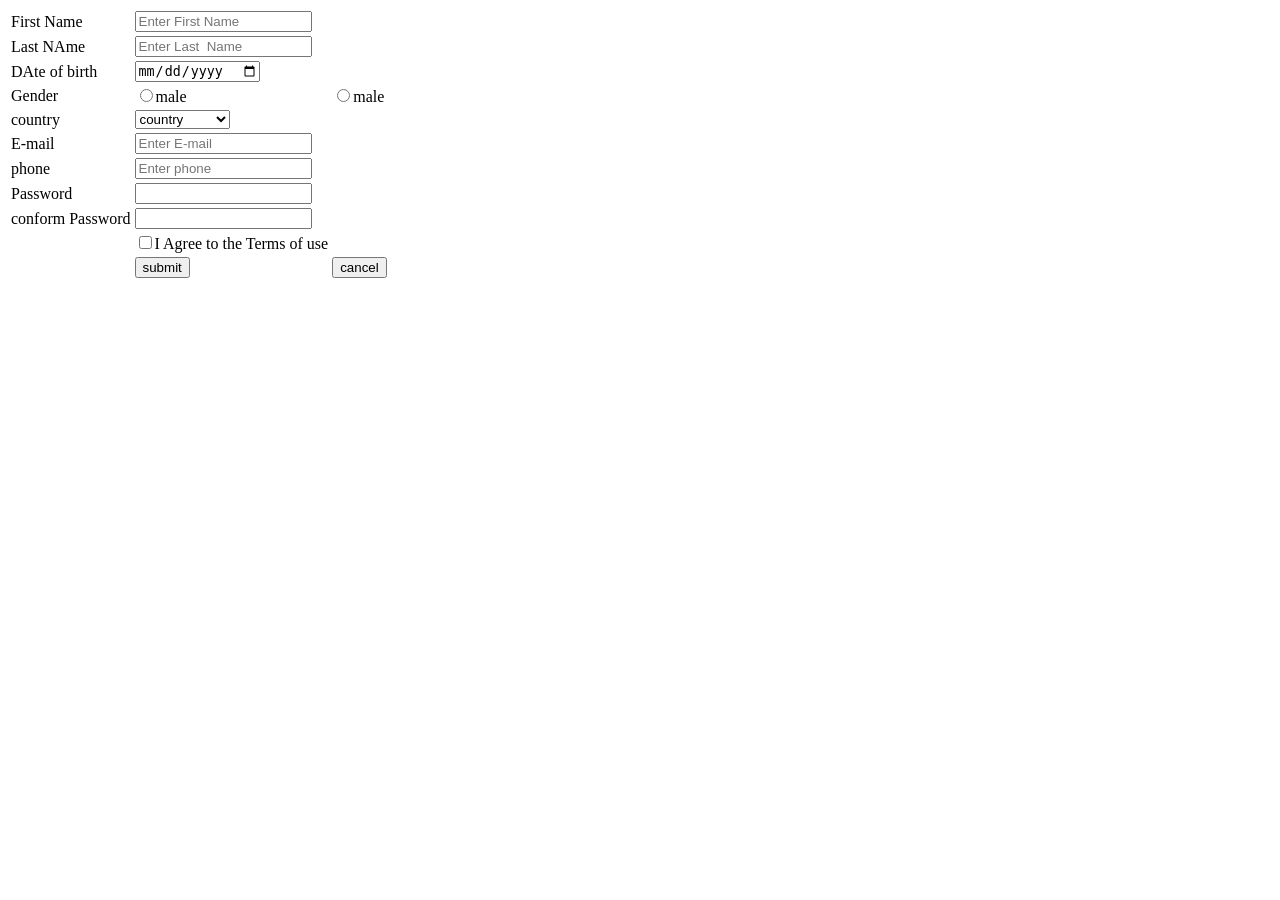
<file: index.html>
<!DOCTYPE html>
<html lang="en">

<head>
    <meta charset="UTF-8">
    <meta name="viewport" content="width=device-width, initial-scale=1.0">
    <title>form </title>
</head>

<body>
    <form>
        <table>
            <tr>
                <td> <label>First Name</label></td>
                <td> <input type="text" name="textbox" value="" placeholder="Enter First Name"></td>
            </tr>
            <tr>
                <td> <label>Last NAme</label></td>
                <td> <input type="text" name="textbox1" value="" placeholder="Enter Last  Name"></td>
            </tr>
            <tr>
                <td> <label>DAte of birth</label></td>
                <td> <input type="date" name="date of birth" value=""></td>
            </tr>
            <tr>
                <td> <label>Gender</label></td>
                <td> <input type="radio" name="Gender" value="male">male</td>
                <td> <input type="radio" name="Gender" value="Female">male</td>
            </tr>
            <tr>
                <td> <label> country</label></td>
                <td>
                    <select>
                        <option>country</option>
                        <option>India</option>
                        <option>nepal</option>
                        <option>south-koriya</option>
                        <option>other</option>
                    </select>
                </td>
            </tr>
            <tr>
                <td> <label>E-mail</label></td>
                <td> <input type="email" name="email" value="" placeholder="Enter E-mail"></td>
            </tr>
            <tr>
                <td> <label>phone</label></td>
                <td> <input type="number" name="phone" value="" placeholder="Enter phone"></td>
            </tr>
            <tr>
                <td> <label>Password</label></td>
                <td> <input type="password" name="password" value=""></td>
            </tr>
            <tr>
                <td> <label> conform Password</label></td>
                <td> <input type="password" name=" conform-password" value=""></td>
            </tr>
            <tr>
                <td> <label> </label></td>
                <td> <input type="checkbox" name="checkbox">I Agree to the Terms of use</td>
            </tr>
             <tr>
                <td> <label> </label></td>
                <td> <input type="button" name="button" value="submit"></td>
                   <td> <input type="button" name="button1" value="cancel"></td>
            </tr>
            
        </table>
    </form>
</body>

</html>
</file>
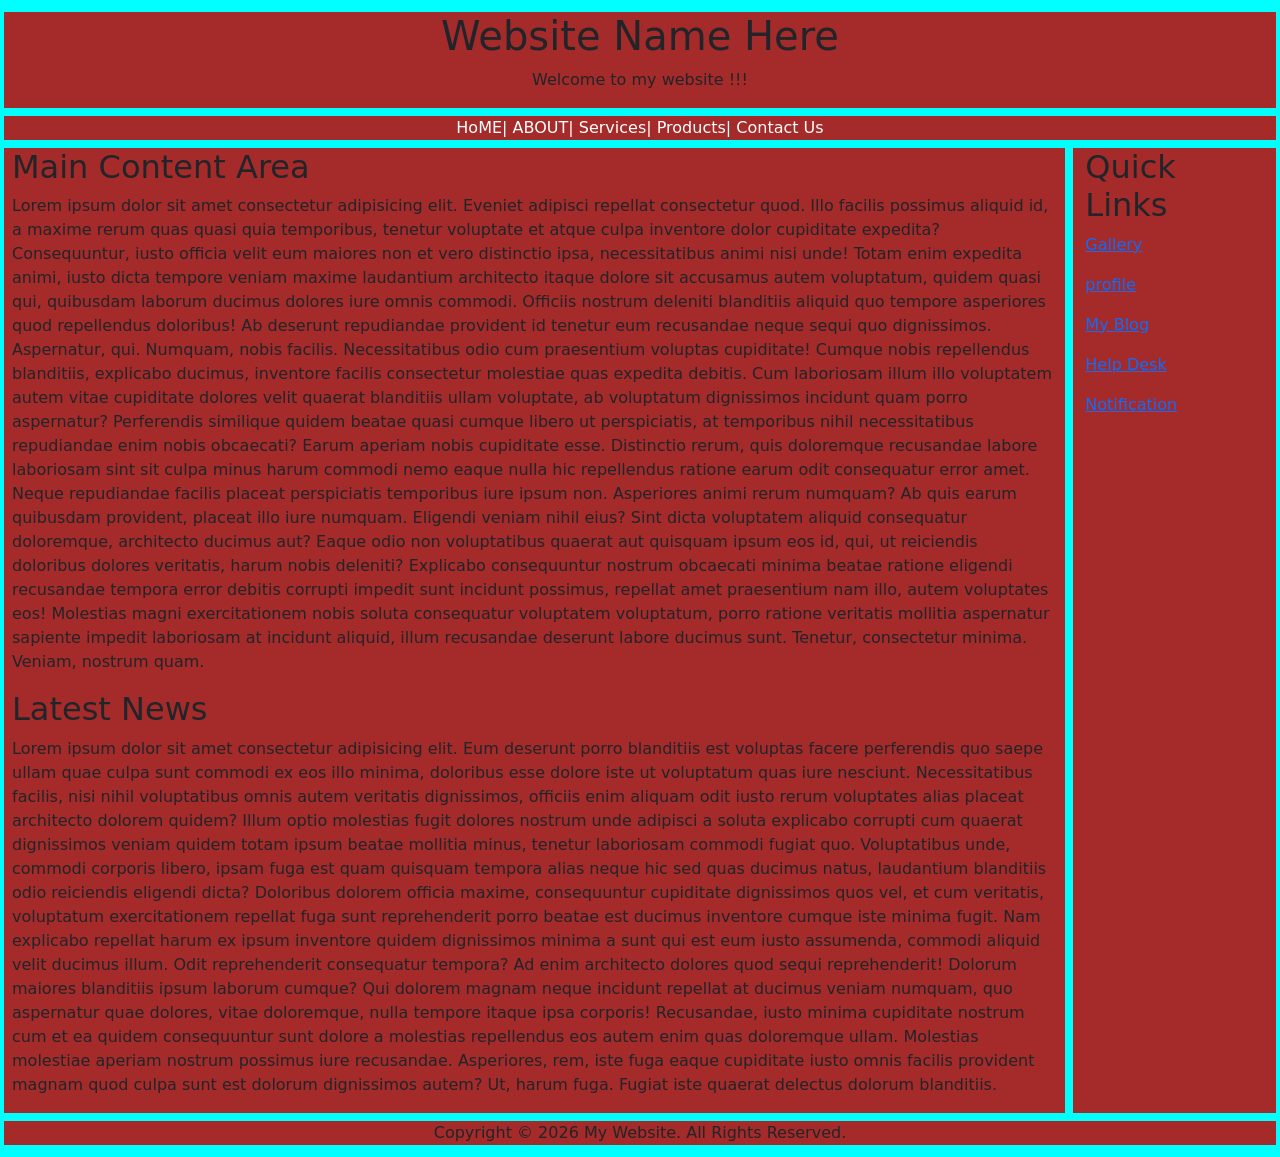
<file: index112.html>
<!DOCTYPE html>
<html lang="en">

<head>
    <meta charset="UTF-8">
    <meta name="viewport" content="width=device-width, initial-scale=1.0">
    <title>Document</title>
    <link href="https://cdn.jsdelivr.net/npm/bootstrap@5.3.8/dist/css/bootstrap.min.css" rel="stylesheet"
        integrity="sha384-sRIl4kxILFvY47J16cr9ZwB07vP4J8+LH7qKQnuqkuIAvNWLzeN8tE5YBujZqJLB" crossorigin="anonymous">
    <link rel="stylesheet" href="styles.css">
</head>

<body>
    <div class="container-fild">
        <div class="row">
            <div class="col-sm-12 header">
                <h1>Website Name Here</h1>
                <p>Welcome to my website !!!</p>
            </div>
            <div class="col-sm-12 header box">
                <a href="#">HoME|</a>
                <a href="#">ABOUT|</a>
                <a href="#"> Services|
                </a>
                <a href="#">Products|</a>
                <a href="#">Contact Us</a>
            </div>
            <div class="col-sm-10">
                <h2>Main Content Area</h2>
                <p>Lorem ipsum dolor sit amet consectetur adipisicing elit. Eveniet adipisci repellat consectetur quod.
                    Illo facilis possimus aliquid id, a maxime rerum quas quasi quia temporibus, tenetur voluptate et
                    atque culpa inventore dolor cupiditate expedita? Consequuntur, iusto officia velit eum maiores non
                    et vero distinctio ipsa, necessitatibus animi nisi unde! Totam enim expedita animi, iusto dicta
                    tempore veniam maxime laudantium architecto itaque dolore sit accusamus autem voluptatum, quidem
                    quasi qui, quibusdam laborum ducimus dolores iure omnis commodi. Officiis nostrum deleniti
                    blanditiis aliquid quo tempore asperiores quod repellendus doloribus! Ab deserunt repudiandae
                    provident id tenetur eum recusandae neque sequi quo dignissimos. Aspernatur, qui. Numquam, nobis
                    facilis. Necessitatibus odio cum praesentium voluptas cupiditate! Cumque nobis repellendus
                    blanditiis, explicabo ducimus, inventore facilis consectetur molestiae quas expedita debitis. Cum
                    laboriosam illum illo voluptatem autem vitae cupiditate dolores velit quaerat blanditiis ullam
                    voluptate, ab voluptatum dignissimos incidunt quam porro aspernatur? Perferendis similique quidem
                    beatae quasi cumque libero ut perspiciatis, at temporibus nihil necessitatibus repudiandae enim
                    nobis obcaecati? Earum aperiam nobis cupiditate esse. Distinctio rerum, quis doloremque recusandae
                    labore laboriosam sint sit culpa minus harum commodi nemo eaque nulla hic repellendus ratione earum
                    odit consequatur error amet. Neque repudiandae facilis placeat perspiciatis temporibus iure ipsum
                    non. Asperiores animi rerum numquam? Ab quis earum quibusdam provident, placeat illo iure numquam.
                    Eligendi veniam nihil eius? Sint dicta voluptatem aliquid consequatur doloremque, architecto ducimus
                    aut? Eaque odio non voluptatibus quaerat aut quisquam ipsum eos id, qui, ut reiciendis doloribus
                    dolores veritatis, harum nobis deleniti? Explicabo consequuntur nostrum obcaecati minima beatae
                    ratione eligendi recusandae tempora error debitis corrupti impedit sunt incidunt possimus, repellat
                    amet praesentium nam illo, autem voluptates eos! Molestias magni exercitationem nobis soluta
                    consequatur voluptatem voluptatum, porro ratione veritatis mollitia aspernatur sapiente impedit
                    laboriosam at incidunt aliquid, illum recusandae deserunt labore ducimus sunt. Tenetur, consectetur
                    minima. Veniam, nostrum quam.</p>
                <h2>Latest News</h2>
                <p>Lorem ipsum dolor sit amet consectetur adipisicing elit. Eum deserunt porro blanditiis est voluptas
                    facere perferendis quo saepe ullam quae culpa sunt commodi ex eos illo minima, doloribus esse dolore
                    iste ut voluptatum quas iure nesciunt. Necessitatibus facilis, nisi nihil voluptatibus omnis autem
                    veritatis dignissimos, officiis enim aliquam odit iusto rerum voluptates alias placeat architecto
                    dolorem quidem? Illum optio molestias fugit dolores nostrum unde adipisci a soluta explicabo
                    corrupti cum quaerat dignissimos veniam quidem totam ipsum beatae mollitia minus, tenetur laboriosam
                    commodi fugiat quo. Voluptatibus unde, commodi corporis libero, ipsam fuga est quam quisquam tempora
                    alias neque hic sed quas ducimus natus, laudantium blanditiis odio reiciendis eligendi dicta?
                    Doloribus dolorem officia maxime, consequuntur cupiditate dignissimos quos vel, et cum veritatis,
                    voluptatum exercitationem repellat fuga sunt reprehenderit porro beatae est ducimus inventore cumque
                    iste minima fugit. Nam explicabo repellat harum ex ipsum inventore quidem dignissimos minima a sunt
                    qui est eum iusto assumenda, commodi aliquid velit ducimus illum. Odit reprehenderit consequatur
                    tempora? Ad enim architecto dolores quod sequi reprehenderit! Dolorum maiores blanditiis ipsum
                    laborum cumque? Qui dolorem magnam neque incidunt repellat at ducimus veniam numquam, quo aspernatur
                    quae dolores, vitae doloremque, nulla tempore itaque ipsa corporis! Recusandae, iusto minima
                    cupiditate nostrum cum et ea quidem consequuntur sunt dolore a molestias repellendus eos autem enim
                    quas doloremque ullam. Molestias molestiae aperiam nostrum possimus iure recusandae. Asperiores,
                    rem, iste fuga eaque cupiditate iusto omnis facilis provident magnam quod culpa sunt est dolorum
                    dignissimos autem? Ut, harum fuga. Fugiat iste quaerat delectus dolorum blanditiis.</p>
            </div>
            <div class="col-sm-2">
                <h2>Quick Links</h2>
                <p><a href="#">Gallery</a></p>
                <p><a href="#">profile</a></p>

                <p><a href="#">My Blog</a></p>
               <p> <a href="#">Help Desk</a></p>
                <p><a href="#">Notification</a></p>
            </div>
            <div class="col-sm-12 header">
                Copyright © 2026 My Website. All Rights Reserved.
            </div>

        </div>
    </div>
</body>

</html>
</file>
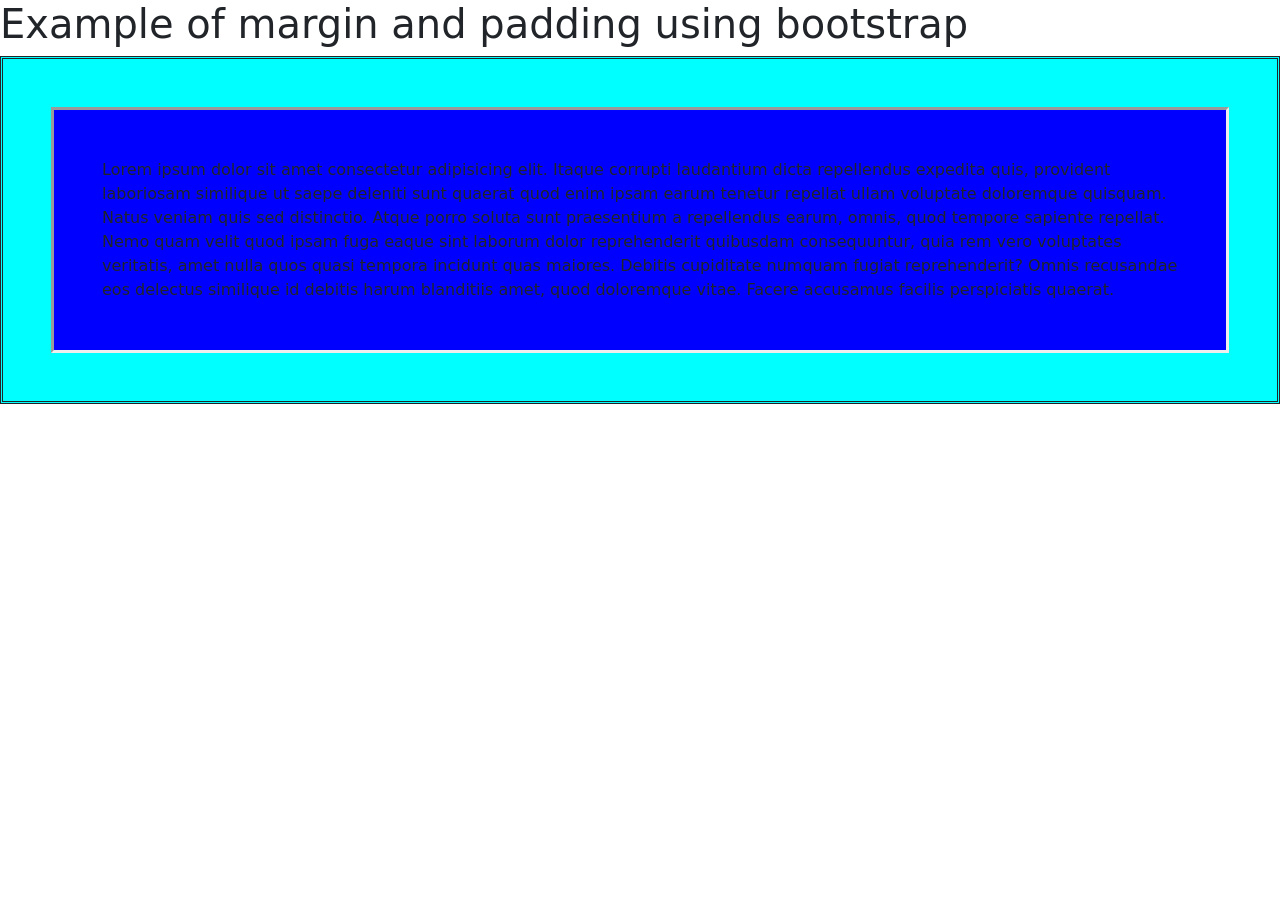
<file: index12.html>
<!DOCTYPE html>
<html lang="en">
<head>
    <meta charset="UTF-8">
    <meta name="viewport" content="width=device-width, initial-scale=1.0">
    <title>Document</title>
    
    <link href="https://cdn.jsdelivr.net/npm/bootstrap@5.3.8/dist/css/bootstrap.min.css" rel="stylesheet"
        integrity="sha384-sRIl4kxILFvY47J16cr9ZwB07vP4J8+LH7qKQnuqkuIAvNWLzeN8tE5YBujZqJLB" crossorigin="anonymous">
        <style>
            div{
                background-color: aqua;
                border-style: double;
            }
            p{
                background-color: blue;
                border-style: inset;
            }
        </style>
</head>
<body>
     
    <h1>Example of margin and padding using bootstrap</h1>
    <div class="container-fiuld">
       <p class="m-5 p-5">
        Lorem ipsum dolor sit amet consectetur adipisicing elit. Itaque corrupti laudantium dicta repellendus expedita quis, provident laboriosam similique ut saepe deleniti sunt quaerat quod enim ipsam earum tenetur repellat ullam voluptate doloremque quisquam. Natus veniam quis sed distinctio. Atque porro soluta sunt praesentium a repellendus earum, omnis, quod tempore sapiente repellat. Nemo quam velit quod ipsam fuga eaque sint laborum dolor reprehenderit quibusdam consequuntur, quia rem vero voluptates veritatis, amet nulla quos quasi tempora incidunt quas maiores. Debitis cupiditate numquam fugiat reprehenderit? Omnis recusandae eos delectus similique id debitis harum blanditiis amet, quod doloremque vitae. Facere accusamus facilis perspiciatis quaerat.
       </p>
    </div>


</body>
</html>
</file>
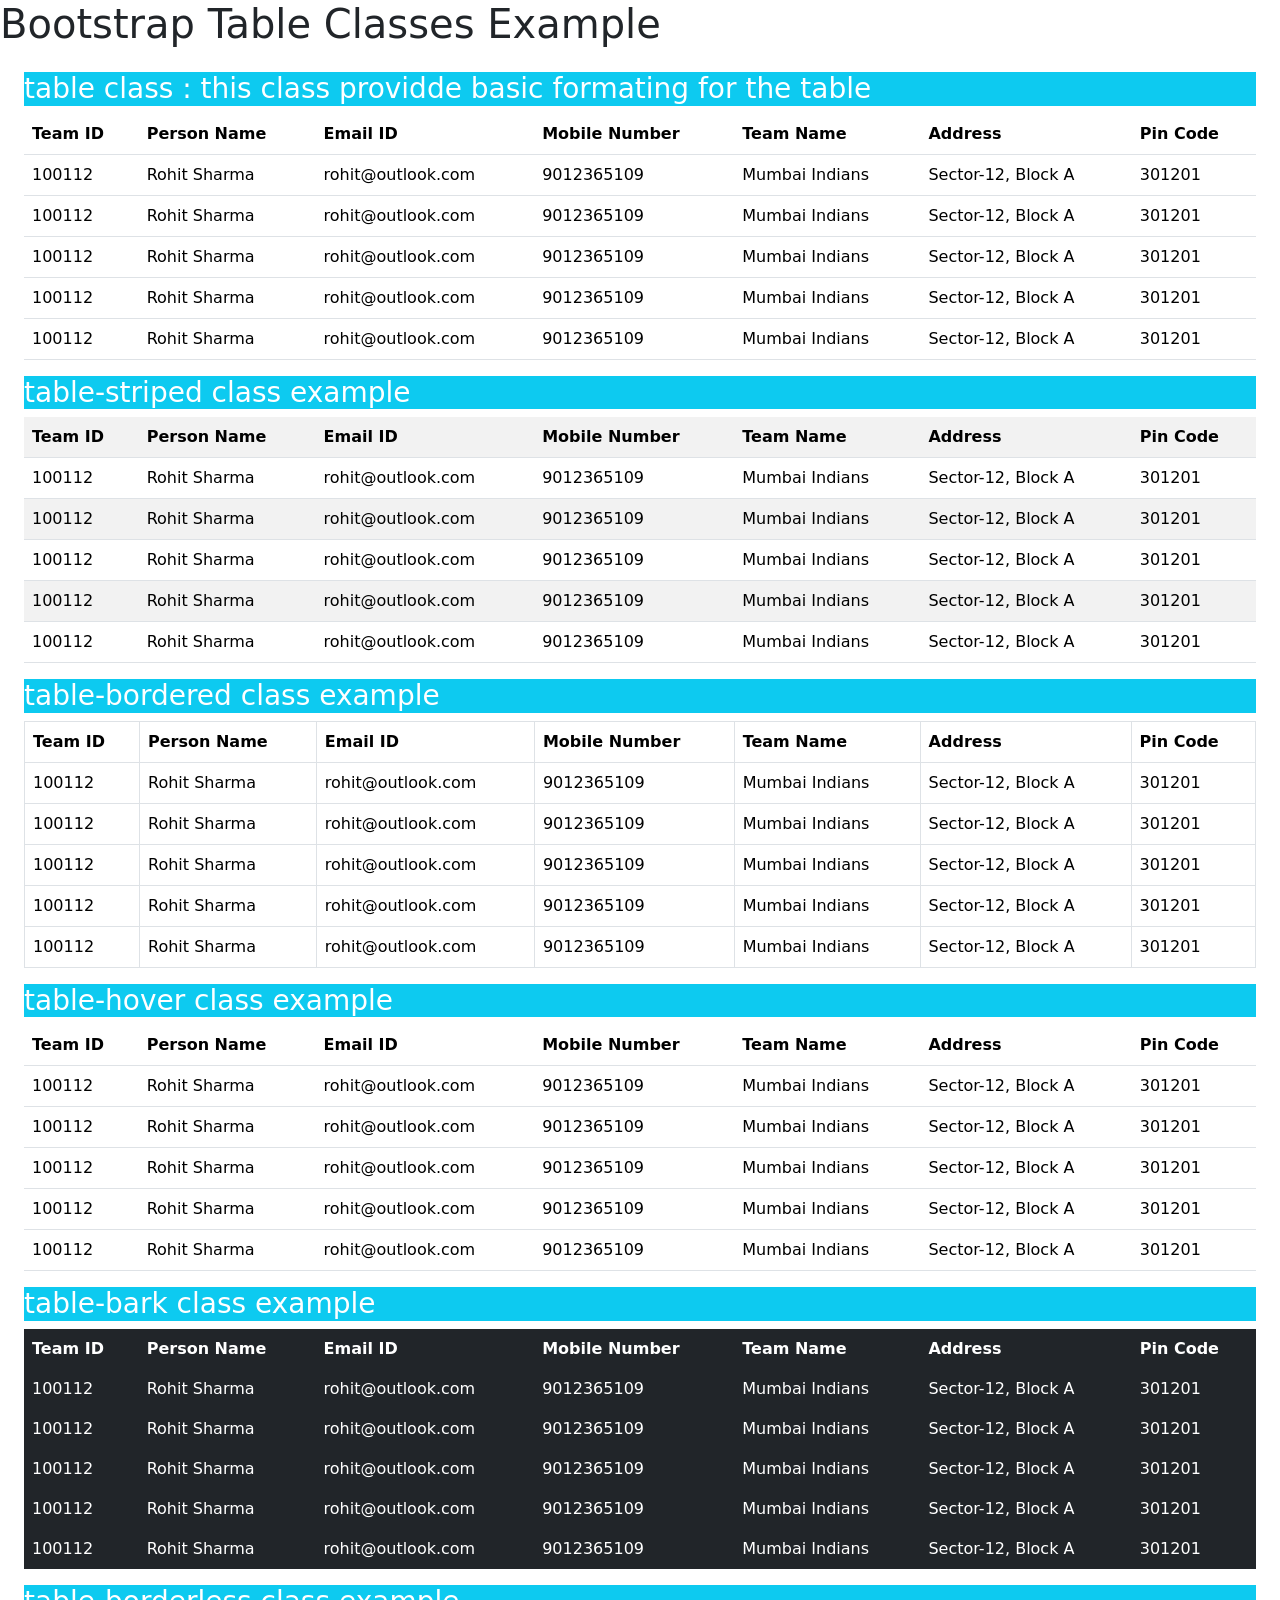
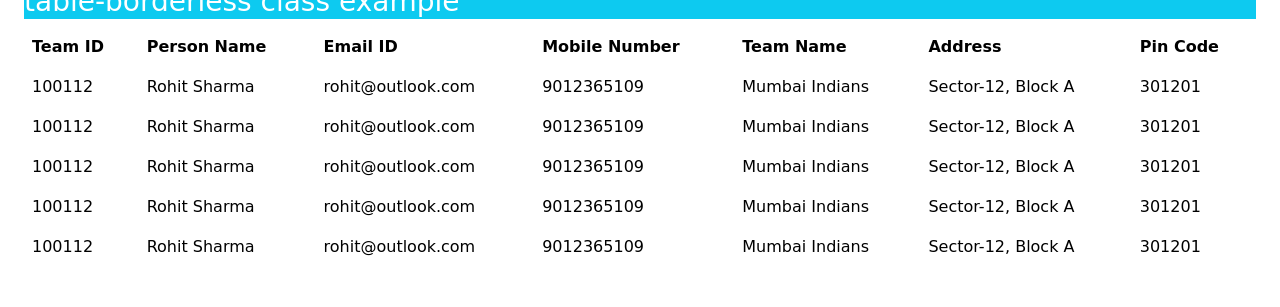
<file: index21.html>
<!DOCTYPE html>
<html lang="en">
<head>
    <meta charset="UTF-8">
    <meta name="viewport" content="width=device-width, initial-scale=1.0">
    <title>Document</title>
    
    <link href="https://cdn.jsdelivr.net/npm/bootstrap@5.3.8/dist/css/bootstrap.min.css" rel="stylesheet" integrity="sha384-sRIl4kxILFvY47J16cr9ZwB07vP4J8+LH7qKQnuqkuIAvNWLzeN8tE5YBujZqJLB" crossorigin="anonymous">
    <script src="https://cdn.jsdelivr.net/npm/bootstrap@5.3.8/dist/js/bootstrap.bundle.min.js" integrity="sha384-FKyoEForCGlyvwx9Hj09JcYn3nv7wiPVlz7YYwJrWVcXK/BmnVDxM+D2scQbITxI" crossorigin="anonymous"></script>
</head>
<body>
    <h1>Bootstrap Table Classes Example</h1>
    <div class="container-fiuld m-3 p-2">
        <h3 class="bg-info text-white text-lowercase">table class : This class providde basic formating for the table</h3>
          <table class="table">
            <tr>
                <th>Team ID</th>
                <th>Person Name</th>
                <th>Email ID</th>
                <th>Mobile Number</th>
                <th>Team Name</th>
                <th>Address</th>
                <th>Pin Code</th>
            </tr>
            <tr>
                <td>100112</td>
                <td>Rohit Sharma</td>
                <td>rohit@outlook.com</td>
                <td>9012365109</td>
                <td>Mumbai Indians</td>
                <td>Sector-12, Block A</td>
                <td>301201</td>
            </tr>
            <tr>
                <td>100112</td>
                <td>Rohit Sharma</td>
                <td>rohit@outlook.com</td>
                <td>9012365109</td>
                <td>Mumbai Indians</td>
                <td>Sector-12, Block A</td>
                <td>301201</td>
            </tr>
            <tr>
                <td>100112</td>
                <td>Rohit Sharma</td>
                <td>rohit@outlook.com</td>
                <td>9012365109</td>
                <td>Mumbai Indians</td>
                <td>Sector-12, Block A</td>
                <td>301201</td>
            </tr>
            <tr>
                <td>100112</td>
                <td>Rohit Sharma</td>
                <td>rohit@outlook.com</td>
                <td>9012365109</td>
                <td>Mumbai Indians</td>
                <td>Sector-12, Block A</td>
                <td>301201</td>
            </tr>
            <tr>
                <td>100112</td>
                <td>Rohit Sharma</td>
                <td>rohit@outlook.com</td>
                <td>9012365109</td>
                <td>Mumbai Indians</td>
                <td>Sector-12, Block A</td>
                <td>301201</td>
            </tr>
        </table>
        <h3 class="bg-info text-white text-lowercase">table-striped class example</h3>
         <table class="table table-striped">
            <tr>
                <th>Team ID</th>
                <th>Person Name</th>
                <th>Email ID</th>
                <th>Mobile Number</th>
                <th>Team Name</th>
                <th>Address</th>
                <th>Pin Code</th>
            </tr>
            <tr>
                <td>100112</td>
                <td>Rohit Sharma</td>
                <td>rohit@outlook.com</td>
                <td>9012365109</td>
                <td>Mumbai Indians</td>
                <td>Sector-12, Block A</td>
                <td>301201</td>
            </tr>
            <tr>
                <td>100112</td>
                <td>Rohit Sharma</td>
                <td>rohit@outlook.com</td>
                <td>9012365109</td>
                <td>Mumbai Indians</td>
                <td>Sector-12, Block A</td>
                <td>301201</td>
            </tr>
            <tr>
                <td>100112</td>
                <td>Rohit Sharma</td>
                <td>rohit@outlook.com</td>
                <td>9012365109</td>
                <td>Mumbai Indians</td>
                <td>Sector-12, Block A</td>
                <td>301201</td>
            </tr>
            <tr>
                <td>100112</td>
                <td>Rohit Sharma</td>
                <td>rohit@outlook.com</td>
                <td>9012365109</td>
                <td>Mumbai Indians</td>
                <td>Sector-12, Block A</td>
                <td>301201</td>
            </tr>
            <tr>
                <td>100112</td>
                <td>Rohit Sharma</td>
                <td>rohit@outlook.com</td>
                <td>9012365109</td>
                <td>Mumbai Indians</td>
                <td>Sector-12, Block A</td>
                <td>301201</td>
            </tr>
        </table>
        
        <h3  class="bg-info text-white text-lowercase">table-bordered class example</h3>
        <table class="table table-bordered">
            <tr>
                <th>Team ID</th>
                <th>Person Name</th>
                <th>Email ID</th>
                <th>Mobile Number</th>
                <th>Team Name</th>
                <th>Address</th>
                <th>Pin Code</th>
            </tr>
            <tr>
                <td>100112</td>
                <td>Rohit Sharma</td>
                <td>rohit@outlook.com</td>
                <td>9012365109</td>
                <td>Mumbai Indians</td>
                <td>Sector-12, Block A</td>
                <td>301201</td>
            </tr>
            <tr>
                <td>100112</td>
                <td>Rohit Sharma</td>
                <td>rohit@outlook.com</td>
                <td>9012365109</td>
                <td>Mumbai Indians</td>
                <td>Sector-12, Block A</td>
                <td>301201</td>
            </tr>
            <tr>
                <td>100112</td>
                <td>Rohit Sharma</td>
                <td>rohit@outlook.com</td>
                <td>9012365109</td>
                <td>Mumbai Indians</td>
                <td>Sector-12, Block A</td>
                <td>301201</td>
            </tr>
            <tr>
                <td>100112</td>
                <td>Rohit Sharma</td>
                <td>rohit@outlook.com</td>
                <td>9012365109</td>
                <td>Mumbai Indians</td>
                <td>Sector-12, Block A</td>
                <td>301201</td>
            </tr>
            <tr>
                <td>100112</td>
                <td>Rohit Sharma</td>
                <td>rohit@outlook.com</td>
                <td>9012365109</td>
                <td>Mumbai Indians</td>
                <td>Sector-12, Block A</td>
                <td>301201</td>
            </tr>
        </table>
        
        <h3  class="bg-info text-white text-lowercase">table-hover class example</h3>
        <table class="table table-hover">
            <tr>
                <th>Team ID</th>
                <th>Person Name</th>
                <th>Email ID</th>
                <th>Mobile Number</th>
                <th>Team Name</th>
                <th>Address</th>
                <th>Pin Code</th>
            </tr>
            <tr>
                <td>100112</td>
                <td>Rohit Sharma</td>
                <td>rohit@outlook.com</td>
                <td>9012365109</td>
                <td>Mumbai Indians</td>
                <td>Sector-12, Block A</td>
                <td>301201</td>
            </tr>
            <tr>
                <td>100112</td>
                <td>Rohit Sharma</td>
                <td>rohit@outlook.com</td>
                <td>9012365109</td>
                <td>Mumbai Indians</td>
                <td>Sector-12, Block A</td>
                <td>301201</td>
            </tr>
            <tr>
                <td>100112</td>
                <td>Rohit Sharma</td>
                <td>rohit@outlook.com</td>
                <td>9012365109</td>
                <td>Mumbai Indians</td>
                <td>Sector-12, Block A</td>
                <td>301201</td>
            </tr>
            <tr>
                <td>100112</td>
                <td>Rohit Sharma</td>
                <td>rohit@outlook.com</td>
                <td>9012365109</td>
                <td>Mumbai Indians</td>
                <td>Sector-12, Block A</td>
                <td>301201</td>
            </tr>
            <tr>
                <td>100112</td>
                <td>Rohit Sharma</td>
                <td>rohit@outlook.com</td>
                <td>9012365109</td>
                <td>Mumbai Indians</td>
                <td>Sector-12, Block A</td>
                <td>301201</td>
            </tr>
        </table>
        
        <h3  class="bg-info text-white text-lowercase">table-bark class example</h3>
        <table class="table table-dark table-hover table-borderless">
            <tr>
                <th>Team ID</th>
                <th>Person Name</th>
                <th>Email ID</th>
                <th>Mobile Number</th>
                <th>Team Name</th>
                <th>Address</th>
                <th>Pin Code</th>
            </tr>
            <tr>
                <td>100112</td>
                <td>Rohit Sharma</td>
                <td>rohit@outlook.com</td>
                <td>9012365109</td>
                <td>Mumbai Indians</td>
                <td>Sector-12, Block A</td>
                <td>301201</td>
            </tr>
            <tr>
                <td>100112</td>
                <td>Rohit Sharma</td>
                <td>rohit@outlook.com</td>
                <td>9012365109</td>
                <td>Mumbai Indians</td>
                <td>Sector-12, Block A</td>
                <td>301201</td>
            </tr>
            <tr>
                <td>100112</td>
                <td>Rohit Sharma</td>
                <td>rohit@outlook.com</td>
                <td>9012365109</td>
                <td>Mumbai Indians</td>
                <td>Sector-12, Block A</td>
                <td>301201</td>
            </tr>
            <tr>
                <td>100112</td>
                <td>Rohit Sharma</td>
                <td>rohit@outlook.com</td>
                <td>9012365109</td>
                <td>Mumbai Indians</td>
                <td>Sector-12, Block A</td>
                <td>301201</td>
            </tr>
            <tr>
                <td>100112</td>
                <td>Rohit Sharma</td>
                <td>rohit@outlook.com</td>
                <td>9012365109</td>
                <td>Mumbai Indians</td>
                <td>Sector-12, Block A</td>
                <td>301201</td>
            </tr>
        </table>
        
        <h3  class="bg-info text-white text-lowercase">table-borderless class example</h3>
        <table class="table table-borderless">
            <tr>
                <th>Team ID</th>
                <th>Person Name</th>
                <th>Email ID</th>
                <th>Mobile Number</th>
                <th>Team Name</th>
                <th>Address</th>
                <th>Pin Code</th>
            </tr>
            <tr>
                <td>100112</td>
                <td>Rohit Sharma</td>
                <td>rohit@outlook.com</td>
                <td>9012365109</td>
                <td>Mumbai Indians</td>
                <td>Sector-12, Block A</td>
                <td>301201</td>
            </tr>
            <tr>
                <td>100112</td>
                <td>Rohit Sharma</td>
                <td>rohit@outlook.com</td>
                <td>9012365109</td>
                <td>Mumbai Indians</td>
                <td>Sector-12, Block A</td>
                <td>301201</td>
            </tr>
            <tr>
                <td>100112</td>
                <td>Rohit Sharma</td>
                <td>rohit@outlook.com</td>
                <td>9012365109</td>
                <td>Mumbai Indians</td>
                <td>Sector-12, Block A</td>
                <td>301201</td>
            </tr>
            <tr>
                <td>100112</td>
                <td>Rohit Sharma</td>
                <td>rohit@outlook.com</td>
                <td>9012365109</td>
                <td>Mumbai Indians</td>
                <td>Sector-12, Block A</td>
                <td>301201</td>
            </tr>
            <tr>
                <td>100112</td>
                <td>Rohit Sharma</td>
                <td>rohit@outlook.com</td>
                <td>9012365109</td>
                <td>Mumbai Indians</td>
                <td>Sector-12, Block A</td>
                <td>301201</td>
            </tr>
        </table>
    </div>
</body>
</html>
</file>
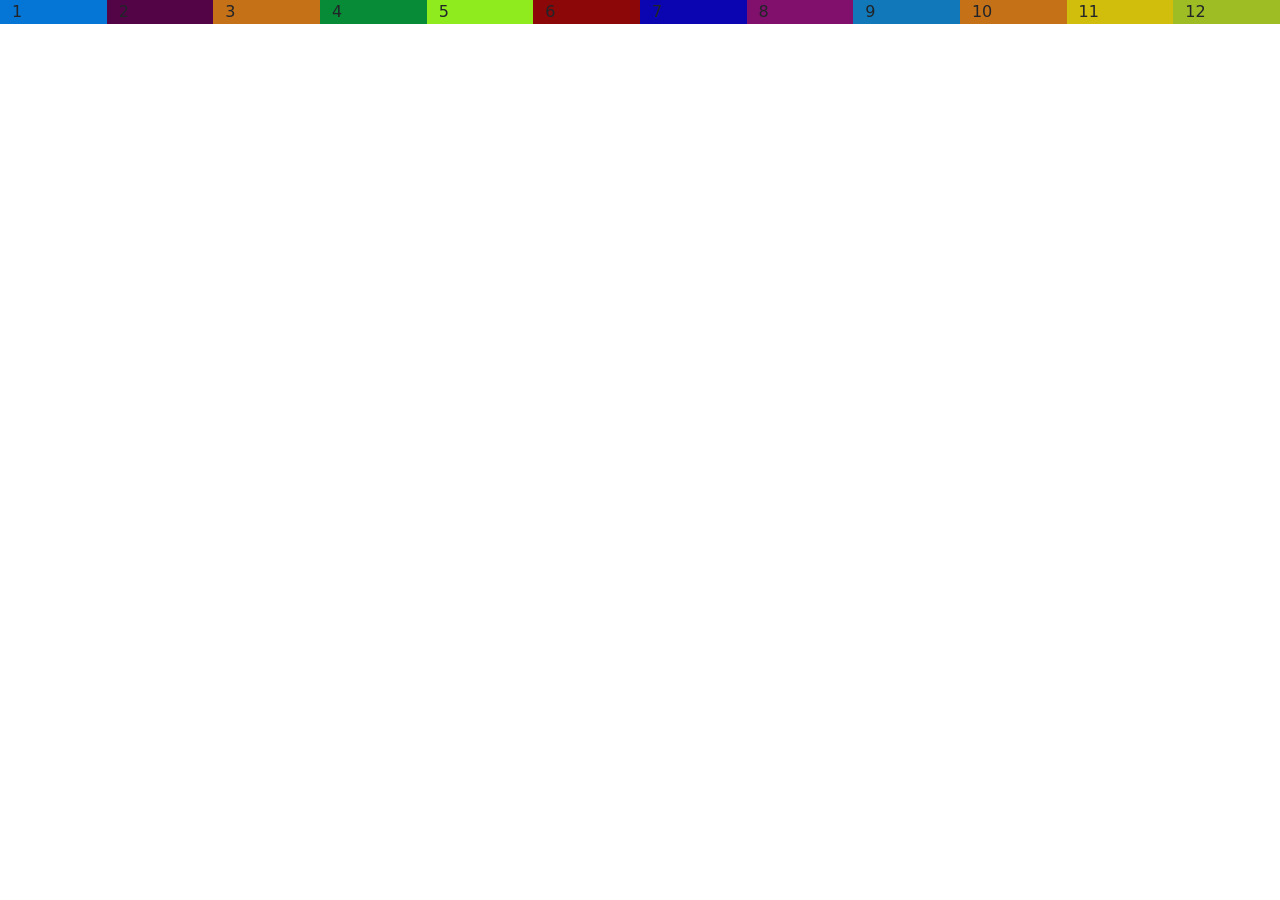
<file: index221.html>
<!DOCTYPE html>
<html lang="en">

<head>
    <meta charset="UTF-8">
    <meta name="viewport" content="width=device-width, initial-scale=1.0">
    <title>Document</title>
   <link href="https://cdn.jsdelivr.net/npm/bootstrap@5.3.8/dist/css/bootstrap.min.css" rel="stylesheet" integrity="sha384-sRIl4kxILFvY47J16cr9ZwB07vP4J8+LH7qKQnuqkuIAvNWLzeN8tE5YBujZqJLB" crossorigin="anonymous">
</head>

<body>
    <div class="container-fluid">
        <div class="row">
            <div class="col-sm-1" style="background-color: rgb(5, 117, 214);">1</div>
            <div class="col-sm-1" style="background-color: rgb(82, 4, 71);">2</div>
            <div class="col-sm-1" style="background-color: rgb(197, 113, 23);">3</div>
            <div class="col-sm-1" style="background-color: rgb(7, 139, 55);">4</div>
            <div class="col-sm-1" style="background-color: rgb(143, 234, 30);">5</div>
            <div class="col-sm-1" style="background-color: rgb(140, 7, 7);">6</div>
            <div class="col-sm-1" style="background-color: rgb(10, 5, 176);">7</div>
            <div class="col-sm-1" style="background-color: rgb(129, 15, 108);">8</div>
            <div class="col-sm-1" style="background-color: rgb(17, 121, 185);">9</div>
            <div class="col-sm-1" style="background-color: rgb(197, 113, 23);">10</div>
            <div class="col-sm-1" style="background-color: rgb(209, 189, 11);">11</div>
            <div class="col-sm-1" style="background-color: rgb(158, 188, 36);">12</div>
        </div>
    </div>
</body>

</html>
</file>
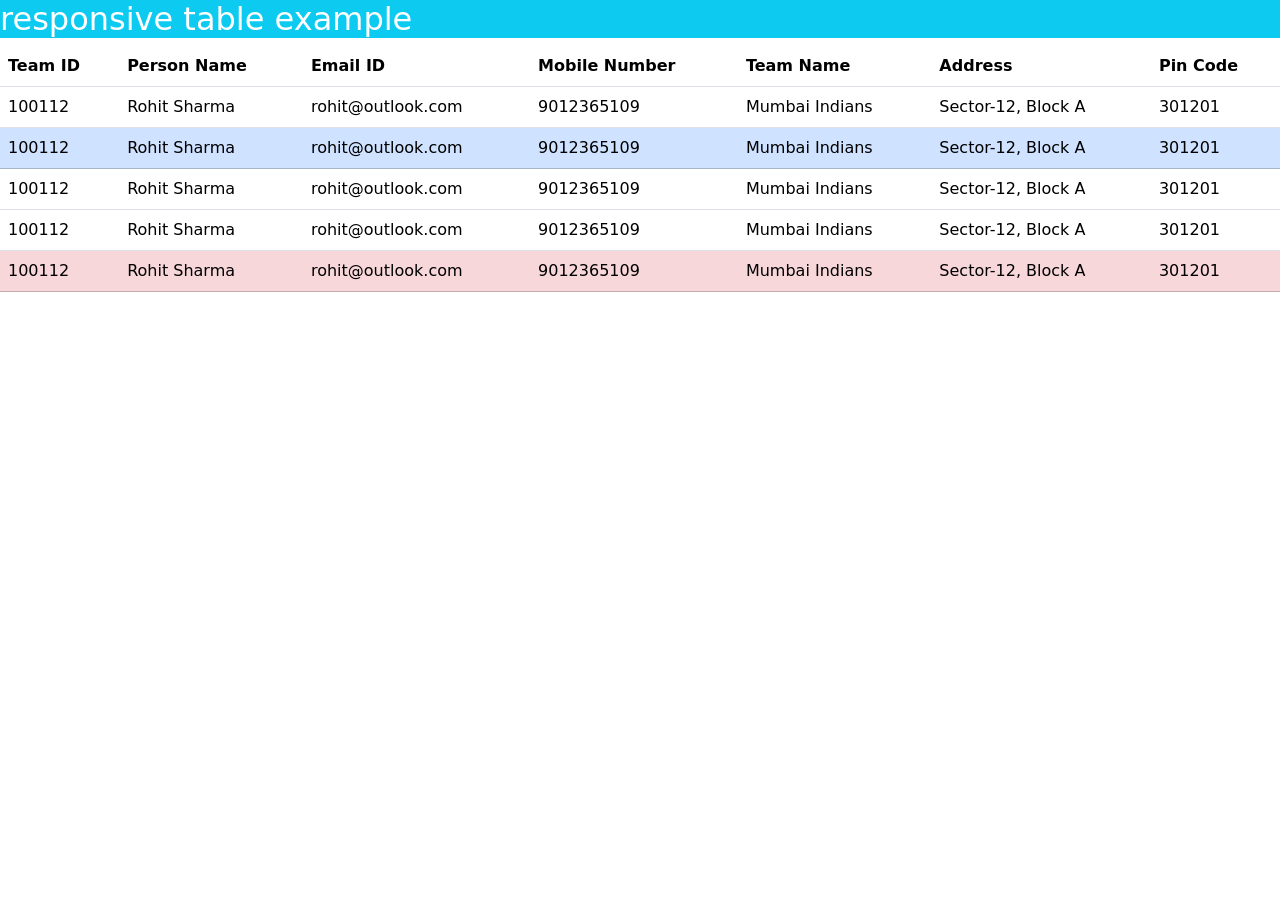
<file: index322.html>
<!DOCTYPE html>
<html lang="en">

<head>
    <meta charset="UTF-8">
    <meta name="viewport" content="width=device-width, initial-scale=1.0">
    <title>Document</title>

    <link href="https://cdn.jsdelivr.net/npm/bootstrap@5.3.8/dist/css/bootstrap.min.css" rel="stylesheet"
        integrity="sha384-sRIl4kxILFvY47J16cr9ZwB07vP4J8+LH7qKQnuqkuIAvNWLzeN8tE5YBujZqJLB" crossorigin="anonymous">
    <script src="https://cdn.jsdelivr.net/npm/bootstrap@5.3.8/dist/js/bootstrap.bundle.min.js"
        integrity="sha384-FKyoEForCGlyvwx9Hj09JcYn3nv7wiPVlz7YYwJrWVcXK/BmnVDxM+D2scQbITxI"
        crossorigin="anonymous"></script>
</head>

<body>
    <div class="container-fiuld">
        <div class="row">
            <div class="col-sm-12">
                <h2 class="bg-info text-white text-lowercase">responsive table Example</h2>
            </div>
            <div class="table-responsive">
                <table class="table">
                    <tr>
                        <th>Team ID</th>
                        <th>Person Name</th>
                        <th>Email ID</th>
                        <th>Mobile Number</th>
                        <th>Team Name</th>
                        <th>Address</th>
                        <th>Pin Code</th>
                    </tr>
                    <tr>
                        <td>100112</td>
                        <td>Rohit Sharma</td>
                        <td>rohit@outlook.com</td>
                        <td>9012365109</td>
                        <td>Mumbai Indians</td>
                        <td>Sector-12, Block A</td>
                        <td>301201</td>
                    </tr>
                    <tr class="table-primary">
                        <td>100112</td>
                        <td>Rohit Sharma</td>
                        <td>rohit@outlook.com</td>
                        <td>9012365109</td>
                        <td>Mumbai Indians</td>
                        <td>Sector-12, Block A</td>
                        <td>301201</td>
                    </tr>
                    <tr>
                        <td>100112</td>
                        <td>Rohit Sharma</td>
                        <td>rohit@outlook.com</td>
                        <td>9012365109</td>
                        <td>Mumbai Indians</td>
                        <td>Sector-12, Block A</td>
                        <td>301201</td>
                    </tr>
                    <tr>
                        <td>100112</td>
                        <td>Rohit Sharma</td>
                        <td>rohit@outlook.com</td>
                        <td>9012365109</td>
                        <td>Mumbai Indians</td>
                        <td>Sector-12, Block A</td>
                        <td>301201</td>
                    </tr>
                    <tr class="table-danger">
                        <td>100112</td>
                        <td>Rohit Sharma</td>
                        <td>rohit@outlook.com</td>
                        <td>9012365109</td>
                        <td>Mumbai Indians</td>
                        <td>Sector-12, Block A</td>
                        <td>301201</td>
                    </tr>
                </table>
            </div>
        </div>
    </div>

</body>

</html>
</file>
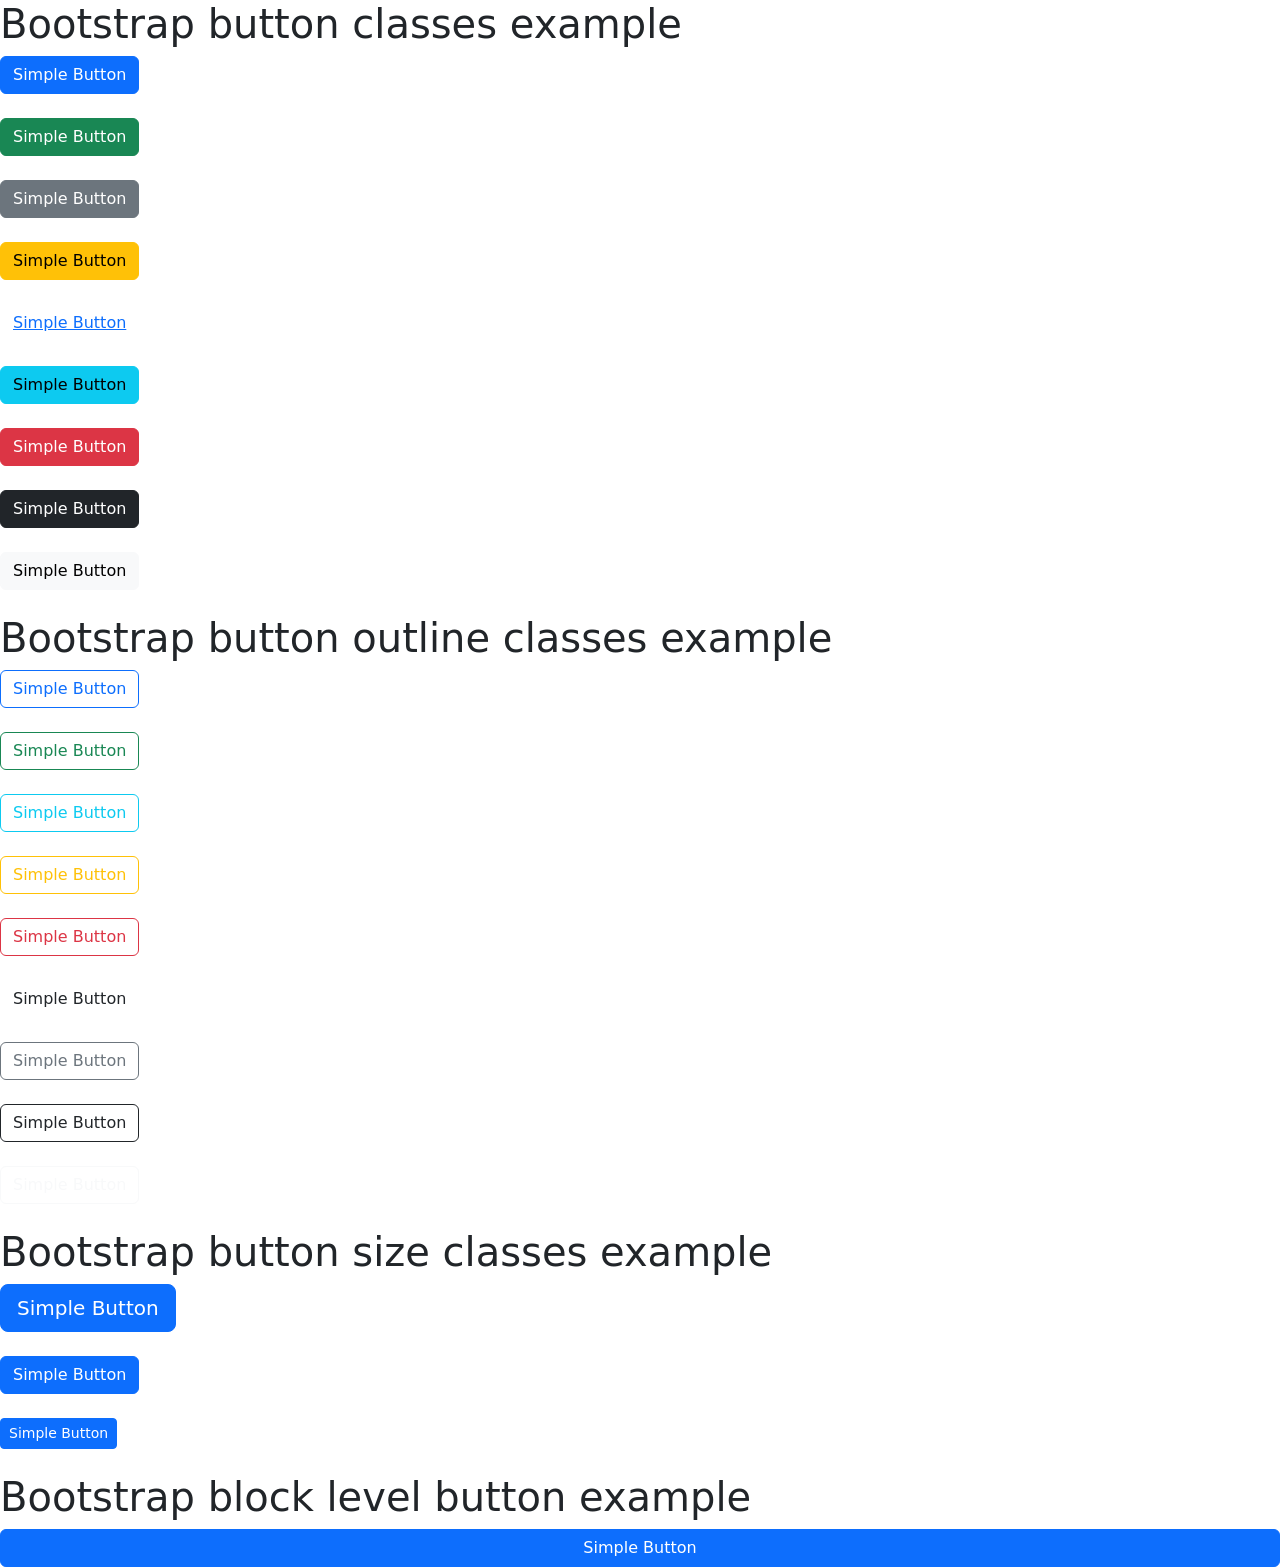
<file: index51.html>
<!DOCTYPE html>
<html lang="en">
<head>
    <meta charset="UTF-8">
    <meta name="viewport" content="width=device-width, initial-scale=1.0">
    <title>Document</title>
        <link href="https://cdn.jsdelivr.net/npm/bootstrap@5.3.8/dist/css/bootstrap.min.css" rel="stylesheet"
        integrity="sha384-sRIl4kxILFvY47J16cr9ZwB07vP4J8+LH7qKQnuqkuIAvNWLzeN8tE5YBujZqJLB" crossorigin="anonymous">
    <script src="https://cdn.jsdelivr.net/npm/bootstrap@5.3.8/dist/js/bootstrap.bundle.min.js"
        integrity="sha384-FKyoEForCGlyvwx9Hj09JcYn3nv7wiPVlz7YYwJrWVcXK/BmnVDxM+D2scQbITxI"
        crossorigin="anonymous"></script>
</head>
<body>
    <div class="container-fiuld">
         <h1>Bootstrap button classes example</h1>
         <input class="btn btn-primary" type="button" value="Simple Button" /> <br><br>
         <input class="btn btn-success" type="button" value="Simple Button" /> <br><br>
         <input class="btn btn-secondary" type="button" value="Simple Button" /> <br><br>
         <input class="btn btn-warning" type="button" value="Simple Button" /> <br><br>
         <input class="btn btn-link" type="button" value="Simple Button" /> <br><br>
         <input class="btn btn-info" type="button" value="Simple Button" /> <br><br>
         <input class="btn btn-danger" type="button" value="Simple Button" /> <br><br>
         <input class="btn btn-dark" type="button" value="Simple Button" /> <br><br>
         <input class="btn btn-light" type="button" value="Simple Button" /> <br><br>

         
        <h1>Bootstrap button outline classes example</h1>
        <input class="btn btn-outline-primary" type="button" value="Simple Button" /> <br><br>
        <input class="btn btn-outline-success" type="button" value="Simple Button" /> <br><br>
        <input class="btn btn-outline-info" type="button" value="Simple Button" /> <br><br>
        <input class="btn btn-outline-warning" type="button" value="Simple Button" /> <br><br>
        <input class="btn btn-outline-danger" type="button" value="Simple Button" /> <br><br>
        <input class="btn btn-outline-link" type="button" value="Simple Button" /> <br><br>
        <input class="btn btn-outline-secondary" type="button" value="Simple Button" /> <br><br>
        <input class="btn btn-outline-dark" type="button" value="Simple Button" /> <br><br>
        <input class="btn btn-outline-light" type="button" value="Simple Button" /> <br><br>

        
        <h1>Bootstrap button size classes example</h1>
        <input class="btn btn-primary btn-lg" type="button" value="Simple Button" /> <br><br>
        <input class="btn btn-primary btn-md" type="button" value="Simple Button" /> <br><br>
        <input class="btn btn-primary btn-sm" type="button" value="Simple Button" /> <br><br>

        <h1>Bootstrap block level button example</h1>
        <div class="d-grid">
            <input class="btn btn-primary btn-block" type="button" value="Simple Button" />
        </div>
    </div>
</body>
</html>
</file>
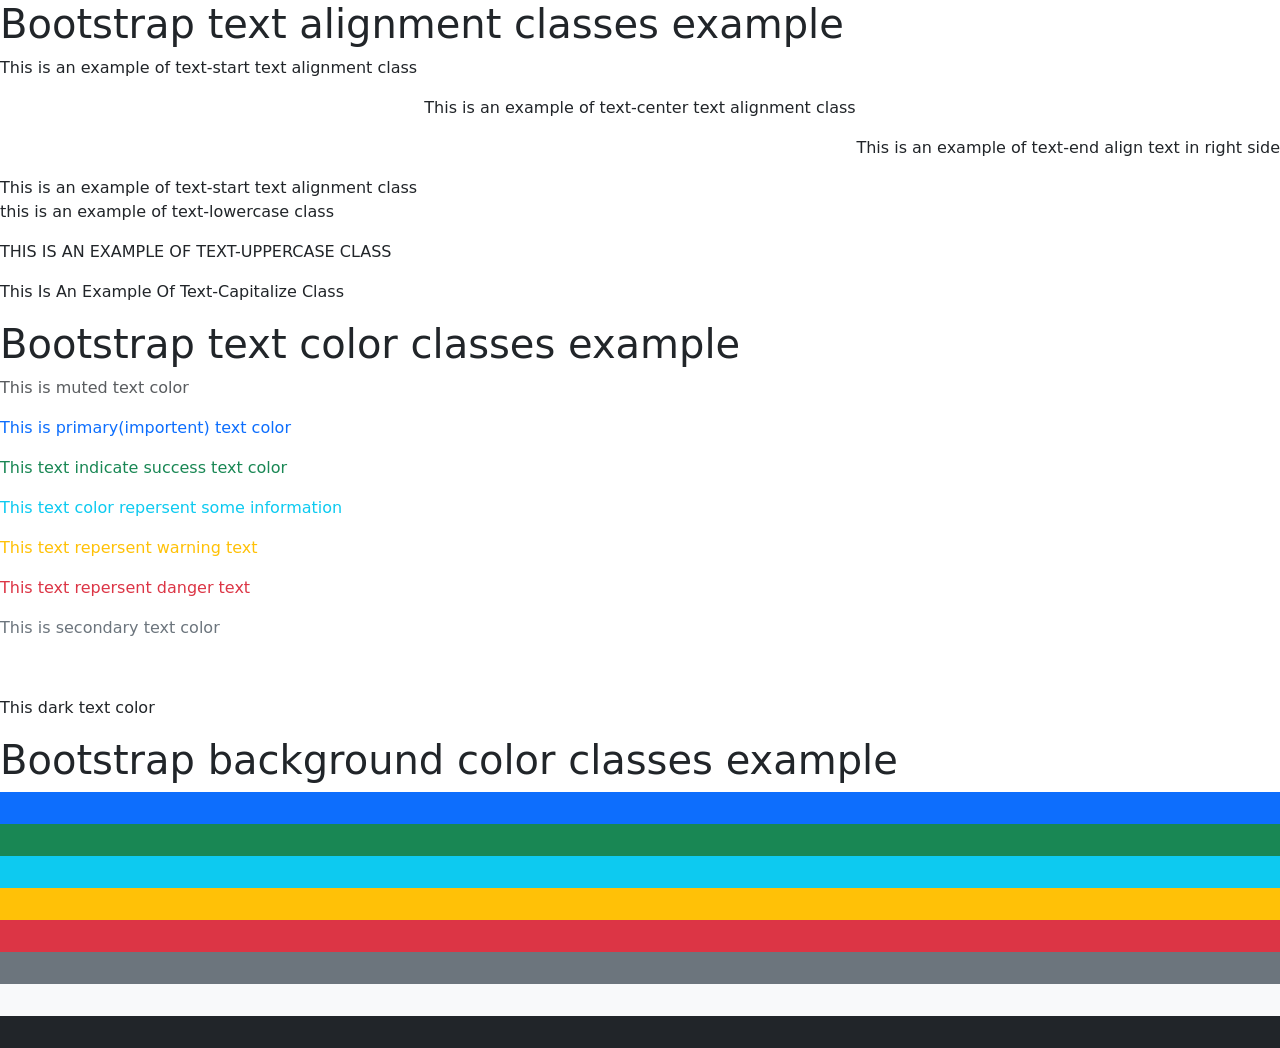
<file: index6.html>
<!DOCTYPE html>
<html lang="en">
<head>
    <meta charset="UTF-8">
    <meta name="viewport" content="width=device-width, initial-scale=1.0">
    <title>Document</title>
      <link href="https://cdn.jsdelivr.net/npm/bootstrap@5.3.8/dist/css/bootstrap.min.css" rel="stylesheet"
        integrity="sha384-sRIl4kxILFvY47J16cr9ZwB07vP4J8+LH7qKQnuqkuIAvNWLzeN8tE5YBujZqJLB" crossorigin="anonymous">
    <script src="https://cdn.jsdelivr.net/npm/bootstrap@5.3.8/dist/js/bootstrap.bundle.min.js"
        integrity="sha384-FKyoEForCGlyvwx9Hj09JcYn3nv7wiPVlz7YYwJrWVcXK/BmnVDxM+D2scQbITxI"
        crossorigin="anonymous"></script>
</head>
<body>
    <div class="container-fiuld">
          <h1>Bootstrap text alignment classes example</h1>
        <p class="text-start">This is an example of text-start text alignment class</p>
        <p class="text-center">This is an example of text-center text alignment class</p>
        <p class="text-end">This is an example of text-end align text in right side</p>
        <u class="text-decoration-none">This is an example of text-start text alignment class</u>
        <p class="text-lowercase">THIS IS AN EXAMPLE OF TEXT-LOWERCASE CLASS</p>
        <p class="text-uppercase">this is an example of text-uppercase class</p>
        <p class="text-capitalize">this is an example of text-capitalize class</p>

        
        <h1>Bootstrap text color classes example</h1>
        <p class="text-muted">This is muted text color</p>
        <p class="text-primary">This is primary(importent) text color</p>
        <p class="text-success">This text indicate success text color</p>
        <p class="text-info">This text color repersent some information</p>
        <p class="text-warning">This text repersent warning text</p>
        <p class="text-danger">This text repersent danger text</p>
        <p class="text-secondary">This is secondary text color</p>
        <p class="text-white">This white text color</p>
        <p class="text-dark">This dark text color</p>

        
        <h1>Bootstrap background color classes example</h1>
        <div class="bg-primary p-3"></div>
        <div class="bg-success p-3"></div>
        <div class="bg-info p-3"></div>
        <div class="bg-warning p-3"></div>
        <div class="bg-danger p-3"></div>
        <div class="bg-secondary p-3"></div>
        <div class="bg-light p-3"></div>
        <div class="bg-dark p-3"></div>
    </div>
</body>
</html>
</file>
<file: styles.css>
.header{
    text-align: center;
}
body{
    background-color: brown;
}


.box > a{
    
    text-decoration: none;
    color: white;
}
div{
    border: 4px solid aqua;
    
}
</file>
